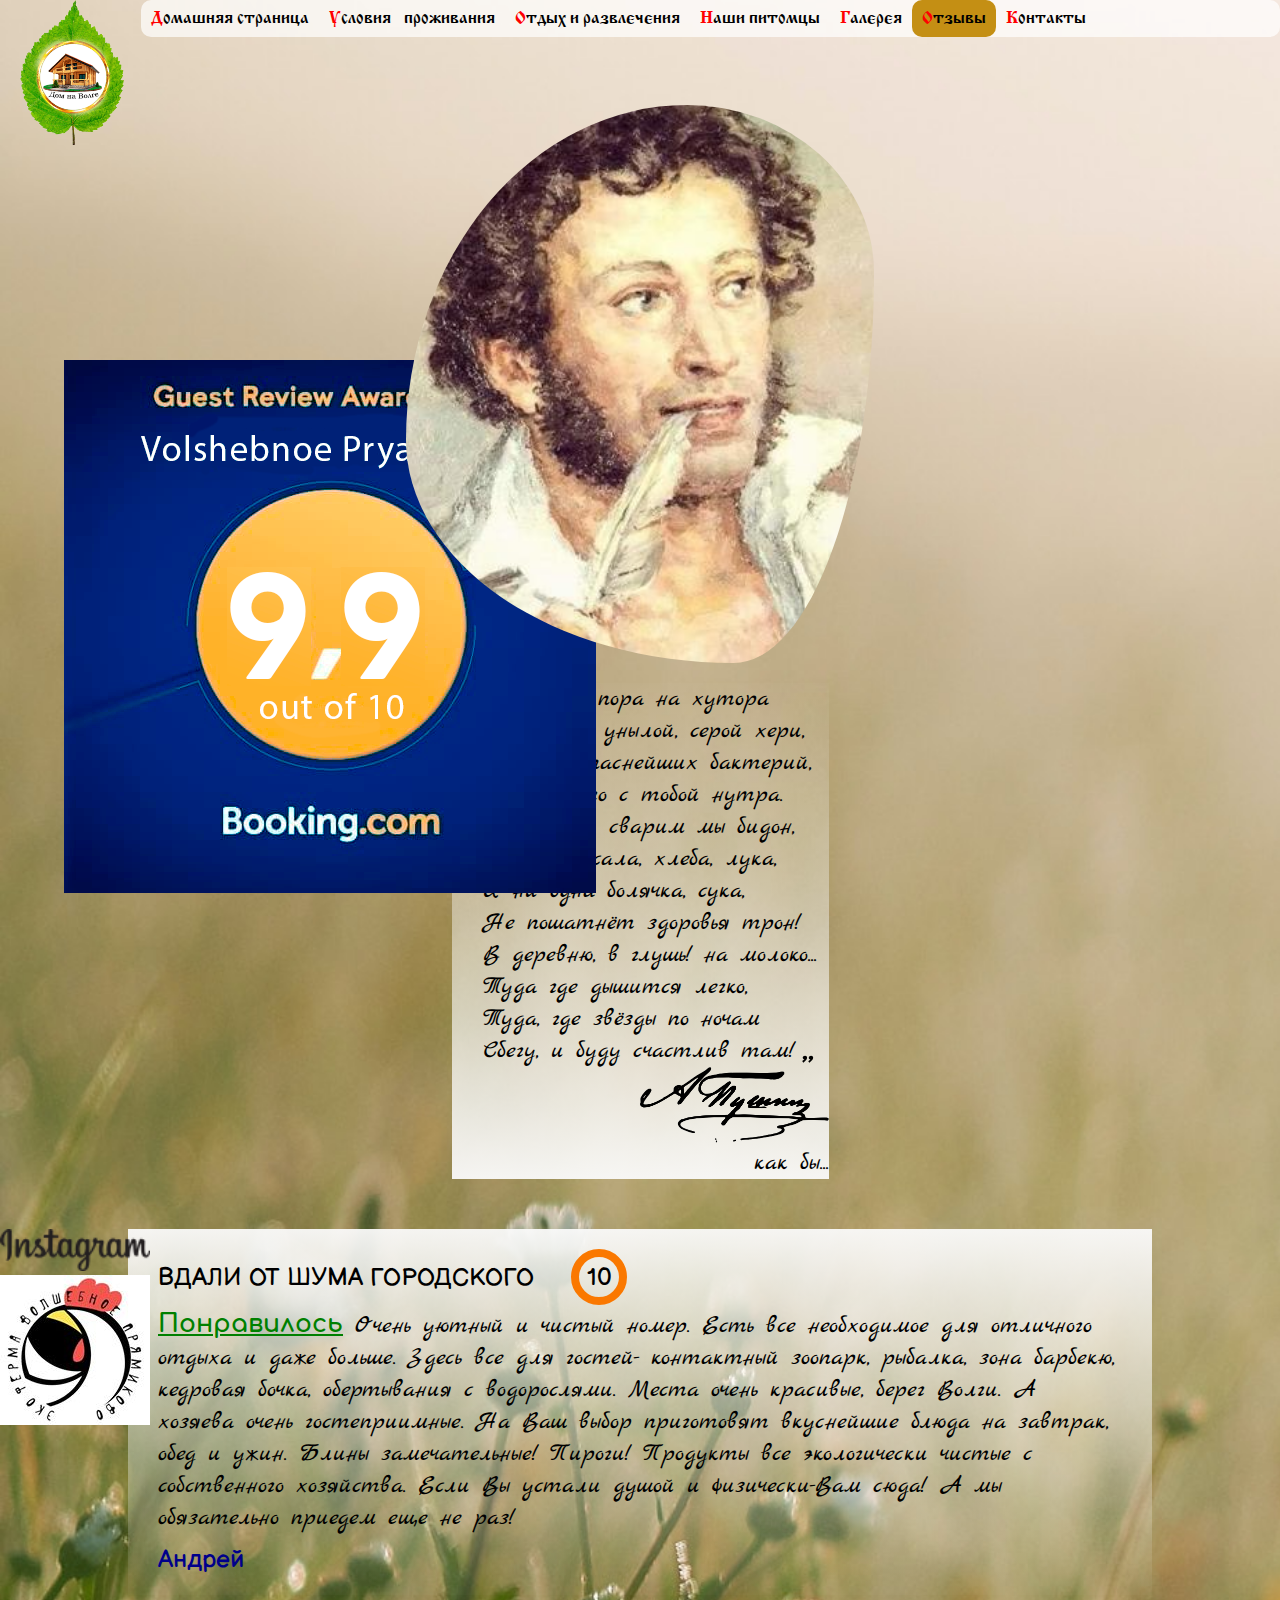
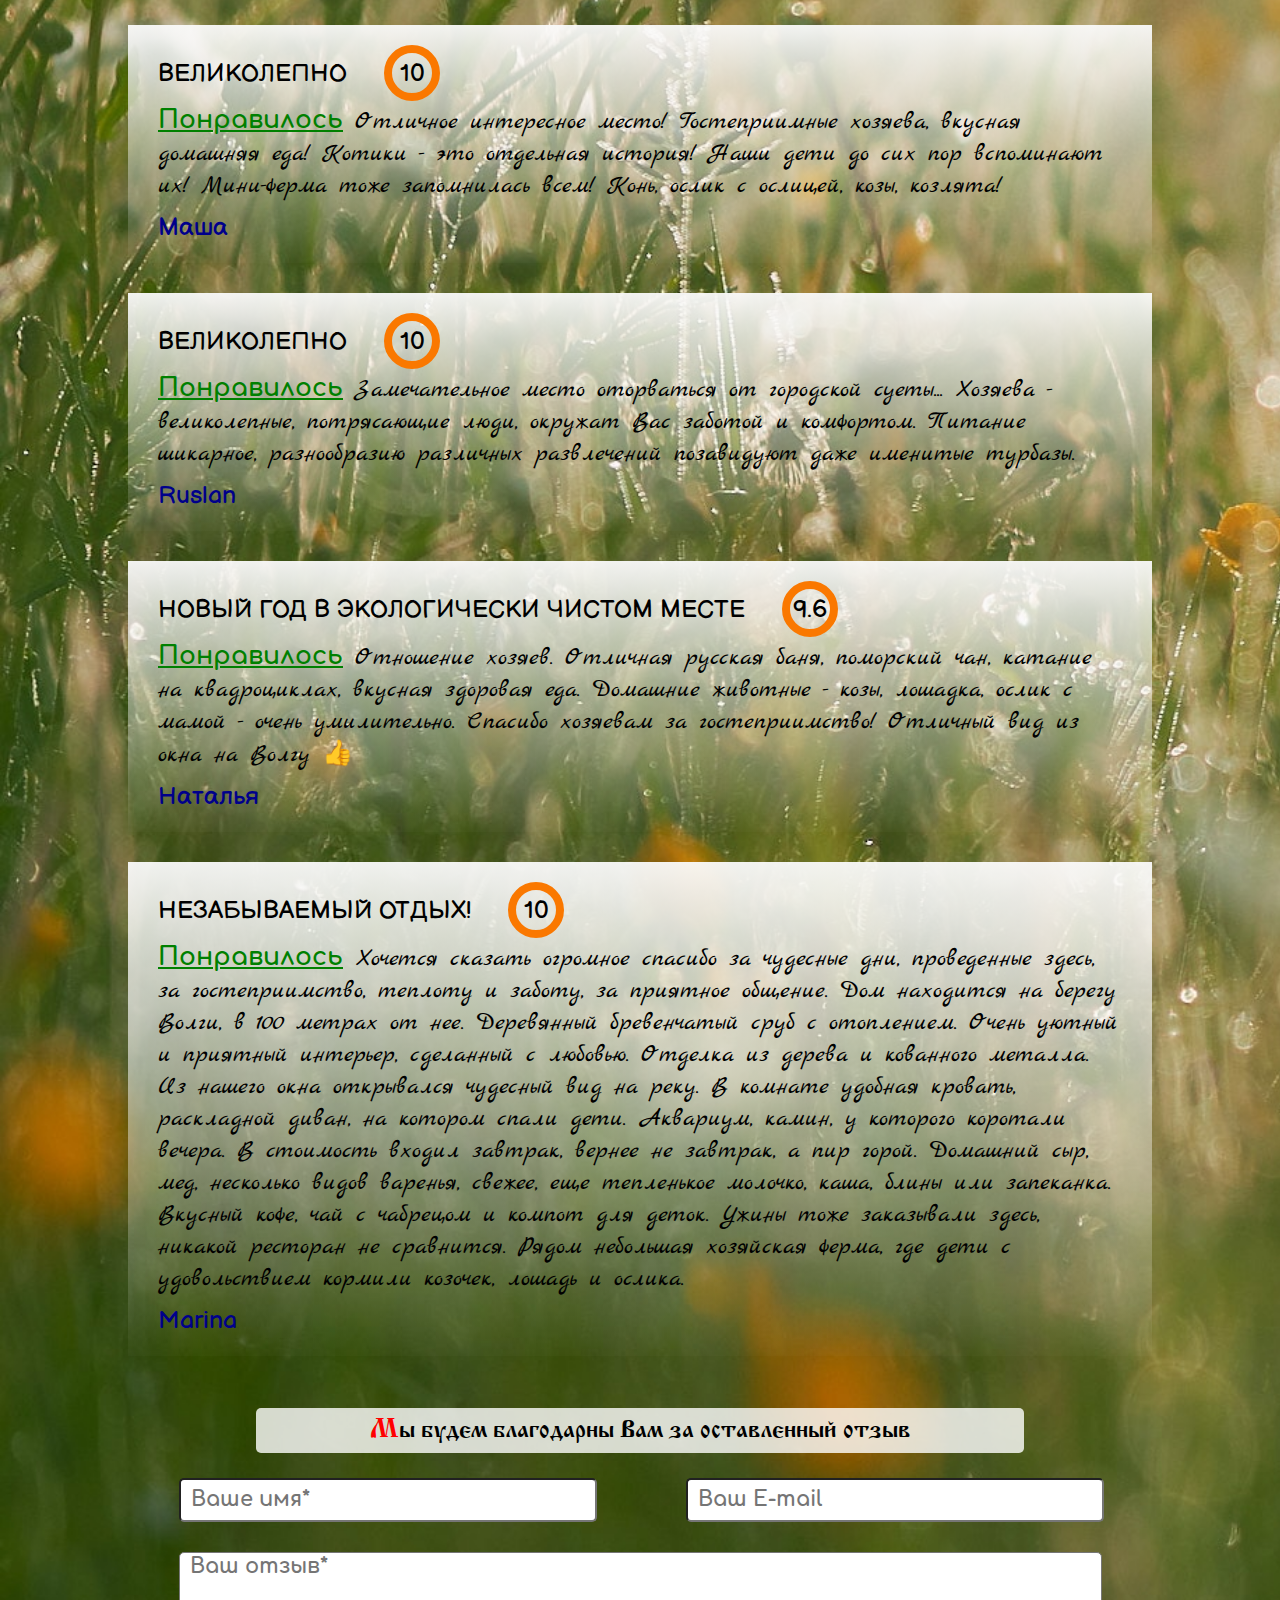
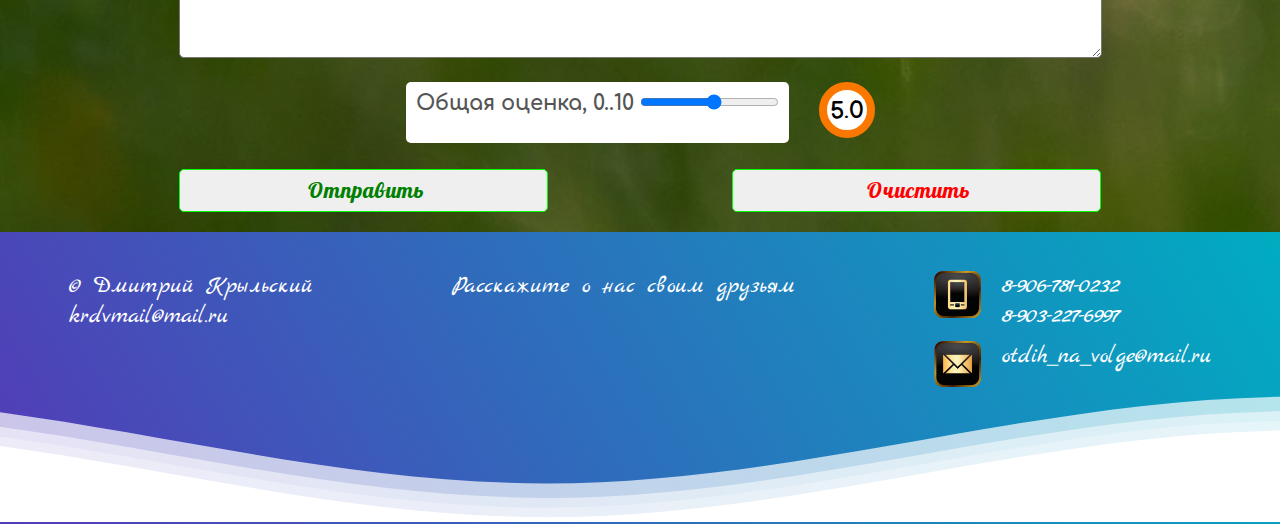
<file: Feedback/feedback.html>
﻿<!DOCTYPE HTML>
<html lang="ru">
<head>
  <meta http-equiv="Content-Type" content="text/html; charset=utf-8" />
  <link rel="stylesheet" type="text/css" href="../normalize.css"/>
  <link rel="stylesheet" type="text/css" href="../fonts.css"/>
  <link rel="stylesheet" type="text/css" href="feedback.css"/>
  <link rel="stylesheet" type="text/css" href="feedback_media.css"/>
  <meta name="viewport" content="width=device-width, initial-scale=1.0"/>
  <meta name="Description" content="Дом на Волге для душевного отдыха. Отзывы наших гостей. Мы будем благодарны Вам за оставленный отзыв"/>
	<meta name="keywords" content="Отзывы, Мы, будем, благодарны, Вам, за оставленный, отзыв, гости, гостей" />
  <title>Отдых на Волге. Отзывы</title>
	<meta property="og:type" content="article"/>
<meta property="og:title" content="Отдых на Волге. Отзывы"/>
<meta property="og:url" content="https://otdih-na-volge.ru/Feedback/feedback.html"/>
<meta property="og:site_name" content="otdih-na-volge.ru"/>
<meta property="og:description" content="Дом на Волге для душевного отдыха. Отзывы наших гостей. Мы будем благодарны Вам за оставленный отзыв"/>
  <link href="../favicon.ico" rel="shortcut icon" type="image/x-icon"/>
<!-- Yandex.Metrika counter -->
<script type="text/javascript" >
   (function(m,e,t,r,i,k,a){m[i]=m[i]||function(){(m[i].a=m[i].a||[]).push(arguments)};
   m[i].l=1*new Date();k=e.createElement(t),a=e.getElementsByTagName(t)[0],k.async=1,k.src=r,a.parentNode.insertBefore(k,a)})
   (window, document, "script", "https://mc.yandex.ru/metrika/tag.js", "ym");

   ym(54450076, "init", {
        clickmap:true,
        trackLinks:true,
        accurateTrackBounce:true,
        webvisor:true
   });
</script>
<noscript><div><img src="https://mc.yandex.ru/watch/54450076" style="position:absolute; left:-9999px;" alt="" /></div></noscript>
<!-- /Yandex.Metrika counter -->
	</head>
<body>

<header>
	<div class="logo"></div>
	<nav class="header">
		<ul>
			<li><a href="../index.html">Домашняя страница</a></li>       
			<li class="level_two">
				<a href="../Conditions/condition.html">Условия&nbsp; проживания</a>     
				<ul>
					<li><a href="../Conditions/condition.html#apart">Апартаменты</a></li>
					<li><a href="../Conditions/condition.html#child">Детский уголок</a></li>
					<li><a href="../Conditions/condition.html#eat">Питание</a></li>
					<li><a href="../Conditions/condition.html#bath">Для души и тела</a></li>
				</ul>
			</li>
			<li class="level_two">
				<a href="../Rest/rest.html">Отдых и развлечения</a>
				<ul>
					<li><a href="../Rest/rest.html#river">Активный отдых</a></li>
					<li><a href="../Rest/rest.html#trip">Экскурсии</a></li>
				</ul>
			</li>
			<li><a href="../Animals/animals.html">Наши питомцы</a></li>
            <li><a href="../Gallery/gallery.html">Галерея</a></li>
			<li class="active"><a href="#">Отзывы</a></li>
			<li><a href="../Contacts/contacts.html">Контакты</a></li>
		</ul>
	</nav>
	
	<div class="burger-menu">
		<a href='#'	class="burger-menu__button" >
		<span class="burger-menu__lines"></span> 
		</a>	
		<nav class="burger-menu__nav">
            <ul>
                <li><a href="../index.html" class="burger-menu__link">Домашняя страница</a></li>
		        <li><a href="../Conditions/condition.html" class="burger-menu__link">Условия проживания</a></li>
		        <li><a href="#" class="burger-menu__link">Отдых и развлечения</a></li>
	  	        <li><a href="../Animals/animals.html" class="burger-menu__link">Наши питомцы</a></li>
		        <li><a href="../Gallery/gallery.html" class="burger-menu__link">Галерея</a></li>
		        <li class="active"><a href="#" class="burger-menu__link">Отзывы</a></li>
		        <li><a href="../Contacts/contacts.html" class="burger-menu__link">Контакты</a></li>
           </ul>  
        </nav>
	</div>
</header>

<div class="Pushkin">
	<div class="container">
 		<div class="box">
    		<div class="spin-container">
      			<div class="shape">
        			<div class="bd">
        				<img src="..\images\Feedback\Pushkin.jpg" alt="Пушкин">
        			</div>
      			</div>
     		</div>
  		</div>
	</div>
	<div class="poems">
		<p class="text">
		Мой друг, пора на хутора <br>
		Там средь унылой, серой хери,<br>
		Нет преопаснейших бактерий,<br>
		Для нашего с тобой нутра.<br>
		Там браги сварим мы бидон,<br>
		Нарежем сала, хлеба, лука,<br>
		И ни одна болячка, сука,<br>
		Не пошатнёт здоровья трон!<br>
		В деревню, в глушь! на молоко...<br>
		Туда где дышится легко,<br>
		Туда, где звёзды по ночам<br>
		Сбегу, и буду счастлив там!
		</p>
		<div class="signature">
			<img src="..\images\Feedback\signature.png" alt="#">
			<p>как бы...</p>
		</div>
	</div>
</div><!--/Pushkin-->

<div class="book_inst">
	<div class="booking">
		<a href="https://www.booking.com/hotel/ru/dom-dlia-otdykha-pryamikovo.ru.html?aid=397594;label=gog235jc-1DCAEoggI46AdIIVgDaMIBiAEBmAEhuAEGyAEM2AED6AEB-AECiAIBqAIDuAKBxpbxBcACAQ;sid=e640ded8d6b3bc5e55fe0ae6fdeecc0c;dest_id=-3024074;dest_type=city;dist=0;group_adults=2;group_children=0;hapos=2;hpos=2;nflt=ht_id%3D223%3B;no_rooms=1;room1=A%2CA;sb_price_type=total;spdest=ci%2F-3024074;sr_order=popularity;srepoch=1579525036;srpvid=78895b16d1d70285;type=total;ucfs=1&#hotelTmpl" target="_blank">
		<img src="..\images\Feedback\booking.png" alt="booking"></a>
	</div>
	<div class="instagram">
		<div class="inst1">
			<a href="https://www.instagram.com/volshebnoepryamikovo/?hl=ru" target="_blank">
			<img src="..\images\Feedback\instagram.png" alt="instagram"></a>
		</div>
		<div class="inst2">
			<a href="https://www.instagram.com/volshebnoepryamikovo/?hl=ru" target="_blank">
			<img src="..\images\Feedback\insta.jpg" alt="instagram"></a>
		</div>
	</div>
</div><!--/book_inst-->

<section class="rewievs">
	<div class="container_rew">
		<div class="rewiev">
			<p class="title">
			Вдали от шума городского <span class="ball">10</span>
			</p>
			<p class="text">	
 <span class="grade">Понравилось</span> Очень уютный и чистый номер. Есть все необходимое для отличного отдыха и даже больше. Здесь все для гостей- контактный зоопарк, рыбалка, зона барбекю, кедровая бочка, обертывания с водорослями. Места очень красивые, берег Волги. А хозяева очень гостеприимные. На Ваш выбор приготовят вкуснейшие блюда на завтрак, обед и ужин. Блины замечательные! Пироги! Продукты все экологически чистые с собственного хозяйства. Если Вы устали душой и физически-Вам сюда! А мы обязательно приедем еще не раз!
			</p>
			<p class="name">
			Андрей
			</p>
		</div>
		<div class="rewiev">
			<p class="title">
			Великолепно <span class="ball">10</span>
			</p>
			<p class="text">
<span class="grade">Понравилось</span> Отличное интересное место! Гостеприимные хозяева, вкусная домашняя еда! Котики - это отдельная история! Наши дети до сих пор вспоминают их! Мини-ферма тоже запомнилась всем! Конь, ослик с ослицей, козы, козлята!
			</p>
			<p class="name">
			Маша
			</p>
		</div>
		<div class="rewiev">
			<p class="title">
			Великолепно <span class="ball">10</span>
			</p>
			<p class="text">
<span class="grade">Понравилось</span> Замечательное место оторваться от городской суеты... Хозяева - великолепные, потрясающие люди, окружат Вас заботой и комфортом. Питание шикарное, разнообразию различных развлечений позавидуют даже именитые турбазы.
			</p>
			<p class="name">
			Ruslan
			</p>
		</div>
		<div class="rewiev">
			<p class="title">
			Новый год в экологически чистом месте <span class="ball">9.6</span>
			</p>
			<p class="text">
<span class="grade">Понравилось</span> Отношение хозяев. Отличная русская баня, поморский чан, катание на квадроциклах, вкусная здоровая еда. Домашние животные - козы, лошадка, ослик с мамой - очень умилительно. Спасибо хозяевам за гостеприимство! Отличный вид из окна на Волгу 👍
			</p>
			<p class="name">
			Наталья
			</p>
		</div>
		<div class="rewiev">
			<p class="title">
			Незабываемый отдых! <span class="ball">10</span>
			</p>
			<p class="text">
<span class="grade">Понравилось</span> Хочется сказать огромное спасибо за чудесные дни, проведенные здесь, за гостеприимство, теплоту и заботу, за приятное общение. Дом находится на берегу Волги, в 100 метрах от нее. Деревянный бревенчатый сруб с отоплением. Очень уютный и приятный интерьер, сделанный с любовью. Отделка из дерева и кованного металла. Из нашего окна открывался чудесный вид на реку. В комнате удобная кровать, раскладной диван, на котором спали дети. Аквариум, камин, у которого коротали вечера. В стоимость входил завтрак, вернее не завтрак, а пир горой. Домашний сыр, мед, несколько видов варенья, свежее, еще тепленькое молочко, каша, блины или запеканка. Вкусный кофе, чай с чабрецом и компот для деток. Ужины тоже заказывали здесь, никакой ресторан не сравнится. Рядом небольшая хозяйская ферма, где дети с удовольствием кормили козочек, лошадь и ослика.
			</p>
			<p class="name">
			Marina
			</p>
		</div>
	</div>

</section>
<div class="back">
	<br><h1>Мы будем благодарны Вам за оставленный отзыв</h1>
</div>	

<div class="feed">
	<form action="send_recall.php" id="form" class="form">
		<div class="left">
			<p class="f1"><input type="text" class="_req" id="name" name="name" placeholder="Ваше имя*" /></p>
			<p class="f2"><input type="email" id="mail" name="email" placeholder="Ваш E-mail" /></p>
		</div>
		<div class="middle">	
			<p class="f3"><textarea class="_req" id="message" name="message" placeholder="Ваш отзыв*"></textarea></p>
		</div>
		<div class="rating">
			<p>Общая оценка, 0..10 <input type="range" name='range' min="0" max="100" id="range" oninput="rating()" value="50"></p>
			<div class="result">
				<span class="ball" id='ball'>5.0</span>
			</div>
		</div>
		<div class="right">
			<p class="f5"><input type="submit" name="submit" value="Отправить"/></p>
			<p class="f4"><input type="reset" name="reset" value="Очистить"/></p>
		</div>	
	</form>
</div>

<footer>
  <div class="footerup">    
    <div class="copyright">
		<p>&copy; Дмитрий Крыльский<br>krdvmail@mail.ru</p>
	</div>	
	<div class="share">
		<p>Расскажите о нас своим друзьям</p>
		<script src="https://yastatic.net/es5-shims/0.0.2/es5-shims.min.js"></script>
		<script src="https://yastatic.net/share2/share.js"></script>
		<div class="ya-share2" data-services="vkontakte,facebook,odnoklassniki,moimir,twitter,linkedin,viber,whatsapp,skype,telegram"></div>
	</div>
	<div class="contacts">
		<p><span>8-906-781-0232<br>8-903-227-6997</span></p> 
		<p><span>otdih_na_volge@mail.ru</span></p>
	</div>	
  </div> 
    
    <div>
        <svg class="waves" xmlns="http://www.w3.org/2000/svg" xmlns:xlink="http://www.w3.org/1999/xlink" viewBox="0 24 150 28" preserveAspectRatio="none" shape-rendering="auto">
            <defs>
                <path id="gentle-wave" d="M-160 44c30 0 58-18 88-18s 58 18 88 18 58-18 88-18 58 18 88 18 v44h-352z" />
            </defs>
            <g class="parallax">
                <use xlink:href="#gentle-wave" x="48" y="0" fill="rgba(255,255,255,0.7" />
                <use xlink:href="#gentle-wave" x="48" y="3" fill="rgba(255,255,255,0.5)" />
                <use xlink:href="#gentle-wave" x="48" y="5" fill="rgba(255,255,255,0.3)" />
                <use xlink:href="#gentle-wave" x="48" y="7" fill="#fff" />
            </g>
        </svg>
    </div>
</footer> 
<script>
    var menu=document.querySelector('.burger-menu');
    menu.onclick=burgerMenu;
    function burgerMenu() {
    menu.classList.toggle('burger-menu_active');
}
</script>
<script>
   function rating() {
    let my_rating = document.getElementById("range").value;
    let ball = document.getElementById("ball");
    ball.innerHTML = my_rating/10;
   }
  </script>
  <script src="feedback_send.js"></script>
</body>
</html>
</file>
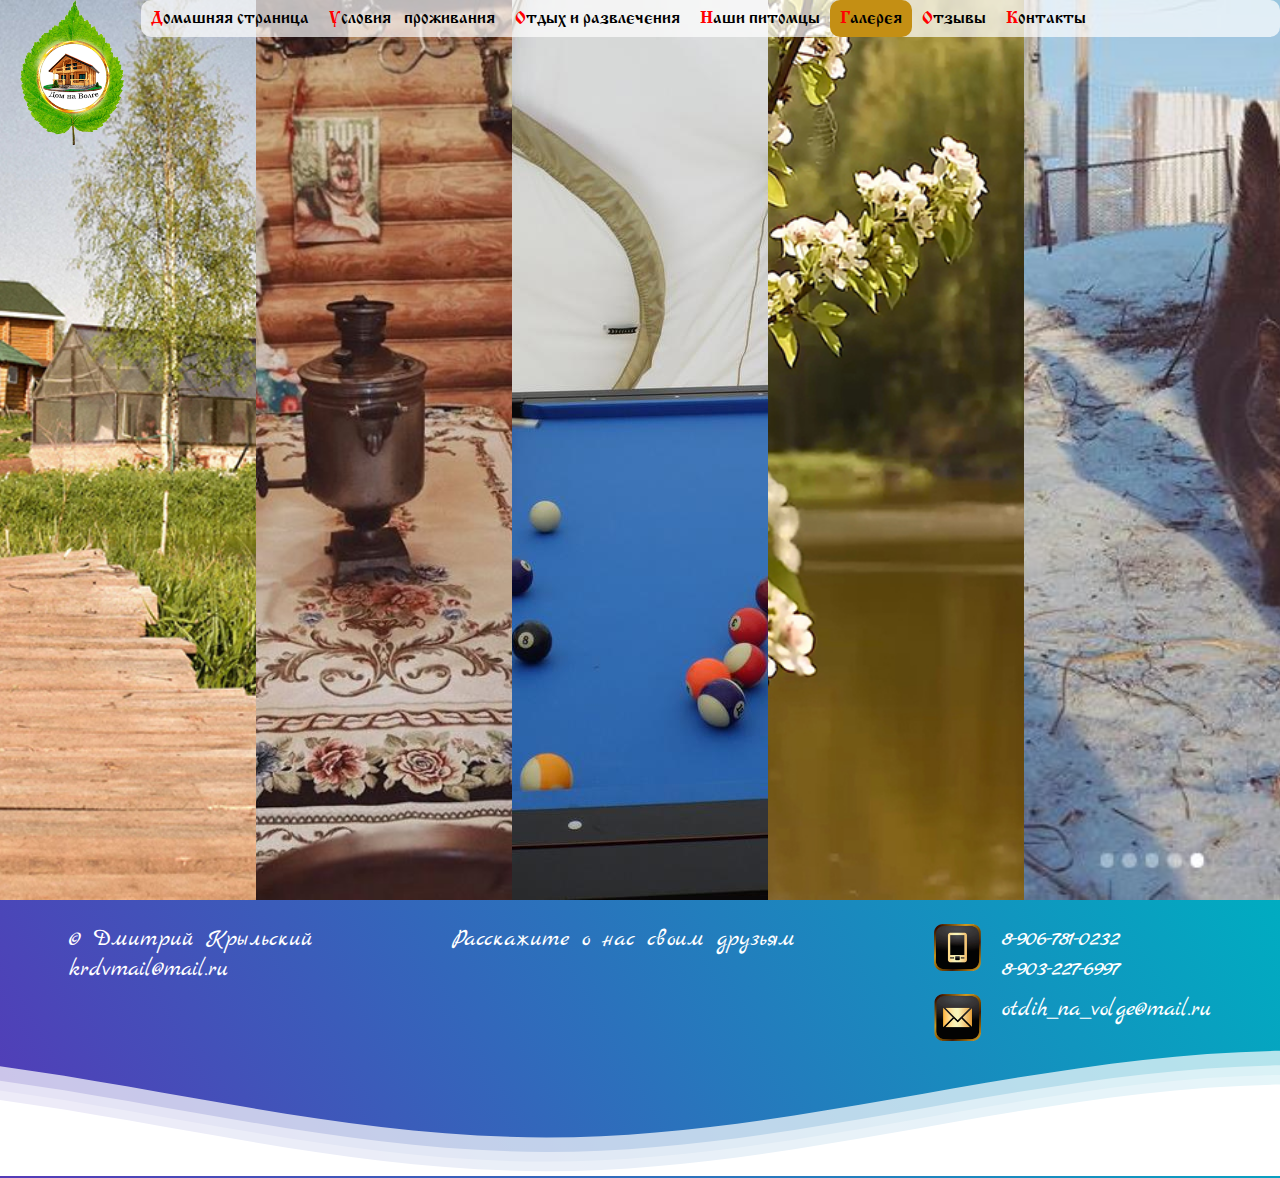
<file: Gallery/gallery.html>
<!DOCTYPE html>
<html lang="ru">
<head>
<meta name="viewport" content="width=device-width, initial-scale=1.0">
<meta http-equiv="Content-Type" content="text/html; charset=utf-8" />
  <link rel="stylesheet" type="text/css" href="../normalize.css"/>
  <link rel="stylesheet" type="text/css" href="../fonts.css"/>
  <link rel="stylesheet" type="text/css" href="gallery.css"/>
  <link rel="stylesheet" type="text/css" href="gallery_media.css"/>
  <meta name="Description" content="Дом на Волге для душевного отдыха Галерея фото"/>
  <meta name="keywords" content="Галерея фото" />
  <title>Отдых на Волге. Галерея</title>
<meta property="og:type" content="article"/>
<meta property="og:title" content="Отдых на Волге. Галерея"/>
<meta property="og:url" content="https://otdih-na-volge.ru/Gallery/gallery.html"/>
<meta property="og:site_name" content="otdih-na-volge.ru"/>
<meta property="og:description" content="Дом на Волге для душевного отдыха Галерея фото"/>
  <link href="../favicon.ico" rel="shortcut icon" type="image/x-icon"/>
<!-- Yandex.Metrika counter -->
<script type="text/javascript" >
   (function(m,e,t,r,i,k,a){m[i]=m[i]||function(){(m[i].a=m[i].a||[]).push(arguments)};
   m[i].l=1*new Date();k=e.createElement(t),a=e.getElementsByTagName(t)[0],k.async=1,k.src=r,a.parentNode.insertBefore(k,a)})
   (window, document, "script", "https://mc.yandex.ru/metrika/tag.js", "ym");

   ym(54450076, "init", {
        clickmap:true,
        trackLinks:true,
        accurateTrackBounce:true,
        webvisor:true
   });
</script>
<noscript><div><img src="https://mc.yandex.ru/watch/54450076" style="position:absolute; left:-9999px;" alt="" /></div></noscript>
<!-- /Yandex.Metrika counter -->
</head>

<body>

<header>
  <div class="logo"></div>
  <nav class="header">
    <ul>
      <li><a href="../index.html">Домашняя страница</a></li>       
      <li class="level_two">
        <a href="../Conditions/condition.html">Условия&nbsp; проживания</a> 
        <ul>
          <li><a href="../Conditions/condition.html#apart">Апартаменты</a></li>
          <li><a href="../Conditions/condition.html#child">Детский уголок</a></li>
          <li><a href="../Conditions/condition.html#eat">Питание</a></li>
          <li><a href="../Conditions/condition.html#bath">Для души и тела</a></li>
        </ul>
      </li>
      <li class="level_two">
        <a href="../Rest/rest.html">Отдых и развлечения</a>
        <ul>
          <li><a href="../Rest/rest.html#river">Активный отдых</a></li>
          <li><a href="../Rest/rest.html#trip">Экскурсии</a></li>
        </ul>
      </li>
      <li><a href="../Animals/animals.html">Наши питомцы</a></li>
            <li class="active"><a href="#">Галерея</a></li>
      <li><a href="../Feedback/feedback.html">Отзывы</a></li>
      <li><a href="../Contacts/contacts.html">Контакты</a></li>
    </ul>
  </nav>
    
  <div class="burger-menu">
    <a href='#' class="burger-menu__button" >
    <span class="burger-menu__lines"></span> 
    </a>  
    <nav class="burger-menu__nav">
            <ul>
        <li><a href="../index.html" class="burger-menu__link">Домашняя страница</a></li>
        <li><a href="../Conditions/condition.html" class="burger-menu__link">Условия проживания</a></li>
        <li><a href="../Rest/rest.html" class="burger-menu__link">Отдых и развлечения</a></li>
        <li><a href="../Animals/animals.html" class="burger-menu__link">Наши питомцы</a></li>
              <li class="active"><a href="#" class="burger-menu__link">Галерея</a></li>
        <li><a href="../Feedback/feedback.html" class="burger-menu__link">Отзывы</a></li>
        <li><a href="../Contacts/contacts.html" class="burger-menu__link">Контакты</a></li>
            </ul>   
    </nav>
  </div>
</header>

	<div class="flex-wrapper">
  <a href="" class="one">
    <div class="overlay">
      <div class="overlay-inner">
        <h2>Дом и окрестности</h2>
        <div class="wrap">
           <div class="thumb"><img src="img/Home/home01.jpg" alt="#"></div>
           <div class="thumb"><img src="img/Home/home02.jpg" alt="#"></div>
           <div class="thumb"><img src="img/Home/home03.jpg" alt="#"><p>Связь с центром</p></div>
           <div class="thumb"><img src="img/Home/home04.jpg" alt="#"><p>Деревенский воркаут</p></div>
           <div class="thumb"><img src="img/Home/home05.jpg" alt="#"><p>Ближайшее метро за углом</p></div>
           <div class="thumb"><img src="img/Home/home06.jpg" alt="#"><p>Как упоительны в деревне вечера</p></div>
           <div class="thumb"><img src="img/Home/lamp1.png" alt="#"></div>
           <div class="thumb"><img src="img/Home/fire.png" alt="#"></div>
           <div class="thumb"><img src="img/Home/lamp2.png" alt="#"></div>
           <div class="thumb"><img src="img/Home/spider.png" alt="#"></div> 
           <div class="thumb"><img src="img/Home/fligel.jpg" alt="#"></div>
           <div class="thumb"><img src="img/Home/fligel2.jpg" alt="#"></div>
           <div class="thumb"><img src="img/Home/home_winter.jpg" alt="#"></div>
           <div class="thumb"><img src="img/Home/room4.JPG" alt="#"></div>
           <div class="thumb"><img src="img/Home/shater.jpg" alt="#"></div>
           <div class="thumb"><img src="img/Home/shater2.jpg" alt="#"></div>
           <div class="thumb t1"><img src="img/Home/izbushka.jpg" alt="#"></div><div class="thumb t1"><img src="img/Home/room3.JPG" alt="#"></div>
           <div class="thumb t1"><img src="img/Home/room5.JPG" alt="#"></div>
           <div class="thumb t1"><img src="img/Home/land.jpg" alt="#"></div>
        </div><!--/wrap-->
      </div>
    </div>
  </a>
  <a href="" class="two">
    <div class="overlay">
      <div class="overlay-inner">
        <h2>Питание</h2>
        <div class="wrap">
           <div class="thumb t1"><img src="img/Eat/kitchen1.JPG" alt="#"></div>
           <div class="thumb t1"><img src="img/Eat/kitchen2.JPG" alt="#"></div>
           <div class="thumb t1"><img src="img/Eat/kitchen3.JPG" alt="#"></div>
           <div class="thumb t1"><img src="img/Eat/kitchen6.JPG" alt="#"></div>
           <div class="thumb t1"><img src="img/Eat/kitchen7.JPG" alt="#"></div>
           <div class="thumb t1"><img src="img/Eat/kitchen4.JPG" alt="#"></div>
           <div class="thumb t1"><img src="img/Eat/kitchen5.JPG" alt="#"></div>
           <div class="thumb t1"><img src="img/Eat/meat.png" alt="#"></div>
           <div class="thumb t1"><img src="img/Eat/milk.jpeg" alt="#"></div>
           <div class="thumb t1"><img src="img/Eat/cake.jpg" alt="#"></div>
        </div><!--/wrap-->
      </div>
    </div>
  </a>
  <a href="" class="three">
    <div class="overlay">
      <div class="overlay-inner">
        <h2>Отдых</h2>
        <div class="wrap">
           <div class="thumb"><img src="img/Rest/aerohockey.jpg" alt="#"></div>
           <div class="thumb"><img src="img/Rest/billiard.jpg" alt="#"></div>
           <div class="thumb"><img src="img/Rest/pingpong.jpg" alt="#"></div>
           <div class="thumb"><img src="img/Rest/rest1.jpg" alt="#"></div>
           <div class="thumb"><img src="img/Rest/rest2.jpg" alt="#"></div>
           <div class="thumb"><img src="img/Rest/rest3.jpg" alt="#"></div>
           <div class="thumb"><img src="img/Rest/rest4.png" alt="#"></div>
           <div class="thumb"><img src="img/Rest/rest5.png" alt="#"></div>
           <div class="thumb"><img src="img/Rest/rest6.png" alt="#"></div>
           <div class="thumb"><img src="img/Rest/pomorbath.jpg" alt="#"></div> 
           <div class="thumb"><img src="img/Rest/bath1.JPG" alt="#"></div>
           <div class="thumb"><img src="img/Rest/bath2.JPG" alt="#"></div>
           <div class="thumb t1"><img src="img/Rest/bath5.JPG" alt="#"></div>
           <div class="thumb t1"><img src="img/Rest/bath9.JPG" alt="#"></div><div class="thumb"><img src="img/Rest/ice.jpg" alt="#"></div>
           <div class="thumb"><img src="img/Rest/kachely.jpg" alt="#"></div>
        </div><!--/wrap-->
      </div>
    </div>
  </a>
  <a href="" class="four">
    <div class="overlay">
      <div class="overlay-inner">
        <h2>Природа</h2>
        <div class="wrap">
           <div class="thumb"><img src="img/Nature/nat1.jpg" alt="#"></div>
           <div class="thumb"><img src="img/Nature/nat2.jpg" alt="#"></div>
           <div class="thumb"><img src="img/Nature/nat3.jpg" alt="#"></div>
           <div class="thumb"><img src="img/Nature/nat4.jpg" alt="#"></div>
           <div class="thumb"><img src="img/Nature/nat5.jpg" alt="#"></div>
           <div class="thumb"><img src="img/Nature/nat6.jpg" alt="#"></div>
           <div class="thumb"><img src="img/Nature/nat7.jpg" alt="#"></div>
           <div class="thumb"><img src="img/Nature/nat8.png" alt="#"></div>
           <div class="thumb t1"><img src="img/Nature/bird.jpg" alt="#"></div>
           <div class="thumb t1"><img src="img/Nature/evening.jpg" alt="#"></div>
           <div class="thumb t1"><img src="img/Nature/river.jpg" alt="#"></div>
           <div class="thumb t1"><img src="img/Nature/shell.jpg" alt="#"></div>
           <div class="thumb"><img src="img/Nature/winter1.JPG" alt="#"><p>Зимняя сказка</p></div>
           <div class="thumb"><img src="img/Nature/winter2.JPG" alt="#"><p>Зимняя сказка</p></div>
        </div><!--/wrap-->
      </div>
    </div>
  </a>
  <a href="" class="five">
    <div class="overlay">
      <div class="overlay-inner">
        <h2>Наши питомцы</h2>
        <div class="wrap">
           <div class="thumb"><img src="img/Animals/anim01.jpeg" alt="#"></div>
           <div class="thumb"><img src="img/Animals/anim02.jpeg" alt="#"></div>
           <div class="thumb"><img src="img/Animals/anim03.jpg" alt="#"></div>
           <div class="thumb"><img src="img/Animals/anim04.jpg" alt="#"></div>
           <div class="thumb"><img src="img/Animals/anim05.jpg" alt="#"></div>
           <div class="thumb"><img src="img/Animals/anim06.jpg" alt="#"></div>
           <div class="thumb"><img src="img/Animals/anim08.jpg" alt="#"></div>
           <div class="thumb"><img src="img/Animals/anim1.JPG" alt="#"></div>
           <div class="thumb"><img src="img/Animals/winter_cat.JPG" alt="#"><p>Зимний кот</p></div>
           <div class="thumb"><img src="img/Animals/anim2.JPG" alt="#"></div>
           <div class="thumb"><img src="img/Animals/anim5.JPG" alt="#"></div>
           <div class="thumb"><img src="img/Animals/Ass.JPG" alt="#"></div>
           <div class="thumb t1"><img src="img/Animals/anim4.JPG" alt="#"></div>
           <div class="thumb t1"><img src="img/Animals/anim3.JPG" alt="#"></div>
           <div class="thumb t1"><img src="img/Animals/anim6.JPG" alt="#"><p>Яблочек принесли?</p></div>
           <div class="thumb t1"><img src="img/Animals/winter_cat2.PNG" alt="#"><p>Это что - зима?</p></div>
           <div class="thumb t1"><img src="img/Animals/Muha.jpg" alt="#"></div>
        </div><!--/wrap-->
      </div>
    </div>
  </a>
</div><!--/flex-wrapper-->

<footer>
   <div class="footerup">
  <div class="copyright">
    <p>&copy; Дмитрий Крыльский<br>krdvmail@mail.ru</p>
  </div>  
  <div class="share">
    <p>Расскажите о нас своим друзьям</p>
    <script src="https://yastatic.net/es5-shims/0.0.2/es5-shims.min.js"></script>
    <script src="https://yastatic.net/share2/share.js"></script>
    <div class="ya-share2" data-services="vkontakte,facebook,odnoklassniki,moimir,twitter,linkedin,viber,whatsapp,skype,telegram"></div>
  </div>
  <div class="contacts">
    <p><span>8-906-781-0232<br>8-903-227-6997</span></p> 
    <p><span>otdih_na_volge@mail.ru</span></p>
  </div>
  </div>   
    
    <div>
        <svg class="waves" xmlns="http://www.w3.org/2000/svg" xmlns:xlink="http://www.w3.org/1999/xlink" viewBox="0 24 150 28" preserveAspectRatio="none" shape-rendering="auto">
            <defs>
                <path id="gentle-wave" d="M-160 44c30 0 58-18 88-18s 58 18 88 18 58-18 88-18 58 18 88 18 v44h-352z" />
            </defs>
            <g class="parallax">
                <use xlink:href="#gentle-wave" x="48" y="0" fill="rgba(255,255,255,0.7" />
                <use xlink:href="#gentle-wave" x="48" y="3" fill="rgba(255,255,255,0.5)" />
                <use xlink:href="#gentle-wave" x="48" y="5" fill="rgba(255,255,255,0.3)" />
                <use xlink:href="#gentle-wave" x="48" y="7" fill="#fff" />
            </g>
        </svg>
    </div>
</footer>
    
<script>
    var menu=document.querySelector('.burger-menu');
    menu.onclick=burgerMenu;
    function burgerMenu() {
    menu.classList.toggle('burger-menu_active');
    }
</script>

<script>
  let thumbs = document.querySelectorAll('.thumb');
  for (let i = 0; i<= thumbs.length; i++) {
    thumbs[i].onmouseover = show;
    thumbs[i].onmouseout = hide;
   
  function show() {
    let W = document.documentElement.clientWidth; 
    if (W > 800) {WW = 1520} else {WW = 800};
    let XX = 65*W/WW - this.offsetLeft/5;
    let YY = 30*W/1520 - this.offsetTop/5;
    this.style.transform = `scale(5) translate(${XX}px, ${YY}px)`;
    this.style.zIndex = 100;
   };

 function hide() {
    this.style.transform = `scale(1) translate(0px,0px)`;
    this.style.zIndex = 10;
   };

};

</script>


</body>
</html>
</file>
<file: Feedback/feedback.css>
body {
	background: url(../images/Feedback/bg-feedback.jpg) no-repeat;
	-webkit-background-size: cover;
    background-size: cover;
}

header {
	width:100%; 
}
header .logo {
	width:calc(155*100vw/1900); 
	height:calc(215*100vw/1900);
	position: absolute;
    top: 0;
    left: 20px;
    background: url(../images/logo.png) no-repeat;
	background-size: contain;
}

.header > ul {
	display: flex;
    margin-left:calc(180*100vw/1900 + 20px);
	font-family:cyrillicold, arial, colibry;
	font-size:calc(14*100vw/1900 + 9px);
	background-color: rgba(255, 255, 255, .7); 
	border-radius: 10px;
}
.header ul li {
    border-radius: 10px;
}
.header > ul > li {
   transition: .5s;
}
.header ul li a {
	text-decoration:none;
    color: #000;
    display: inline-block;
    padding: 10px;
}
.header>ul li a:first-letter {
	color: red;
}
.header ul li:hover {
    background-color:darkblue;
}
.header ul li:hover a {
    color: cornsilk;
}
nav ul .active {
    background-color: #C48F14;
}

/*---Суб Меню--------------*/ 
.header .level_two {
	position: relative;
	z-index: 200;
}
.header ul .level_two ul li a {
	padding: 0;
}
.header ul .level_two ul li {
	text-align: center;
}
nav ul li ul {
	position: absolute;
	display: flex;
	flex-direction: column;
	visibility:hidden;
	width: 100%;
	background-color: rgba(255, 255, 255, .7); 
	border-radius: 10px;
}
nav ul li:hover > ul {
	visibility: visible;
}
.header li:hover ul li a {
    color: #000;
    font-size: calc(12*100vw/1900 + 8px);
}
nav ul li:hover ul li:hover a {
    color:cornsilk;
}

/*--------Конец Суб Меню----------------*/

.burger-menu {
	display: none;
}

.Pushkin {
	position: relative;
	width: 80%;
	margin: 50px auto;
	display: flex;
	flex-direction: column;
	align-items: center;
}
.Pushkin .bd img {
	width: 100%;
	height: auto;
}
.container {
  display: flex;
  padding-top: 2vh;
  justify-content: center;
  *overflow: hidden;
}
.box {
  width: 52vmin;
  height: 62vmin;
  position: relative;
}
.spin-container {
  width: 100%;
  height: 100%;
  animation: spin 12s linear infinite;
  position: relative;
}
.shape {
  width: 100%;
  height: 100%;
  transition: border-radius 1s ease-out;
  border-radius: 60% 40% 30% 70% / 60% 30% 70% 40%;
  animation: morph 8s ease-in-out infinite both alternate;
  position: absolute;
  overflow: hidden;
  z-index: 5;
}

.bd {
  width: 142%;
  height: 142%;
  position: absolute;
  left: -21%;
  top: -21%;
  display: flex;
  align-items: center;
  justify-content: center;
  animation: spin 12s linear infinite reverse;
  opacity: 1;
  z-index: 2;
}

@keyframes morph {
  0% {border-radius: 40% 60% 60% 40% / 60% 30% 70% 40%;} 
  100% {border-radius: 40% 60%;} 
}

@keyframes spin {
  to {
    transform: rotate(1turn);
  }
}

.Pushkin .poems {
	margin-top: 20px;
	display: flex;
	flex-direction: column;
	align-items: center;
	max-width: 500px;
	position: relative;
	background: linear-gradient(to top, rgba(250, 250, 250, 0.95), rgba(250, 250, 250, 0.02));
}

.Pushkin .text {
	position: relative;
	padding-left: 20px;
	font-size: 25px;
	font-family: marckscript;
}
.Pushkin .text:before,
.Pushkin .text:after {
	content: '\201c';
	display: block;
	position: absolute;
	font-size: 50px;
	line-height: 0;
	left: 0;
	top: 22px;
}
.Pushkin .text:after {
	content: '\201d';
	right: 5px;
	left: auto;
	bottom: -10px;
	top: auto;
}
.Pushkin .signature img {
	width: 50%;
	padding-left: 50%;	
}
.Pushkin .signature p {
	text-align: right;
	font-size: 25px;
	font-family: marckscript;
}

.booking {
	position: absolute;
	top: 40%;
	left: 5%;
	width: 20%;
	height: 20%;
}
.booking a img {
	position: absolute;
	animation: booking_ 1s ease-in-out 0s 1 forwards;
}
@keyframes booking_ {
  0% {
  	width: 2%;
  	top: 90%;
  	left: 49%;
  } 
  100% {
  	width: 100%;
  	top: 0;
	left: 0;
  } 
}

.instagram {
	position: absolute;
	animation: instagram_ 1s ease-in-out 1s 1 forwards;
}
@keyframes instagram_ {
  0% {
  	top: 50%;
	left: 85%;
	width: 40px;
  } 
  100% {
  	top: 40%;
	left: 75%;
	width: 15%;
  } 
}
.instagram img {
	width: 100%;
}

.rewievs {
	margin-top: 30px;
	width: 80%;
	margin-left: 10%;
}
.rewievs .rewiev {
	background: linear-gradient(to top, rgba(250, 250, 250, 0.02), rgba(250, 250, 250, 0.95));
	padding-left: 30px;
	padding-right: 30px;
}
.rewievs .container_rew {
	padding: 0px;
}
.rewievs .container_rew .rewiev {
	margin-bottom: 30px;
}
.rewiev .title {
	font-size: 25px;
	font-family: balsamiqsans;
	text-transform: uppercase;
	margin-bottom: 5px;
	padding-top: 20px;
}
.rewiev .title .ball {
	display: inline-block;
	width: 40px;
	height: 40px;
	margin-left: 30px;
	line-height: 170%;
	text-align: center;
	border: 8px solid rgb(250, 120, 0);
	border-radius: 50%;
}
.rewiev .text {
	font-size: 25px;
	font-family: marckscript;
}
.rewiev .text .grade {
	color: green;
	font-size: 25px;
	font-family: comfortaabold;
	text-decoration: underline;
}
.rewiev .name {
	margin-top: 10px;
	font-size: 25px;
	font-family: balsamiqsans;
	color: darkblue;
	padding-bottom: 20px;
}

.back {
	width:60%;
	margin: 2% auto;
	text-align: center;
	font-family:cyrillicold, arial, colibry;
	font-size:25px;
}
.back h1 {
	background-color: rgba(255,255,255,0.8);
	padding: 10px;
	border-radius: 5px;
}
.back h1:first-letter{
	color:red;
	font-size: 28px;
}

form {
	width:60%;
	margin-left:20%;	
	display:flex;
	flex-direction: column;
	align-items: center;
}
form .left {
	display: flex;
	width: 80%;
	justify-content: space-between;
}

.form {
	position: relative;
}
.form::after {
	content: "";
	position: absolute;
	top: 0;
	left: 0;
	width: 100%;
	height: 100%;
	background: rgba(51, 251, 51, 0.3) url('smayl.gif') center / 50px no-repeat;
	background-size: 15%;
	opacity: 0;
	visibility: hidden;
	transition: all 0.5s ease 0s;
}
.form._sending::after {
	opacity: 1;	
	visibility: visible;
}

.f1, .f2 {
	width: 45%;
}
input[type=text], input[type=email], textarea[id=message] {
	font-size: 1.3rem;
	font-family: comfortaabold, memorandum, arial, colibry;
	border-radius: 5px;
	width: calc(100% - 13px);
}
input {
	line-height: 180%;
	padding-left: 10px;
}
input:focus, textarea:focus {
	background: #ffebcd;
}
form .middle {
	margin-top: 30px;
	width: 80%;
}
textarea[id=message] {
	height:100px;
	min-height: 50px;
	resize: vertical;
	padding-left: 10px;
}
.rating {
	margin-top: 20px;
	display: flex;
}
.rating p {
	font-size: 1.3rem;
	color: #555;
	font-family: comfortaabold, memorandum, arial, colibry;
	border-radius: 5px;
	background-color: #fff;
	padding: 10px;
}
.result .ball {
	background-color: #fff;
	display: inline-block;
	font-size: 25px;
	font-family: balsamiqsans;
	margin-bottom: 5px;
	width: 40px;
	height: 40px;
	margin-left: 30px;
	line-height: 170%;
	text-align: center;
	border: 8px solid rgb(250, 120, 0);
	border-radius: 50%;
}
form .right {
	margin-top: 26px;
	display: flex;
	flex-wrap: wrap;
	width: 80%;
	justify-content: space-between;
}
form .right p {
	width: 40%;
}
input._error, textarea._error {
	box-shadow: 0 0 15px red;
}
input[type=submit], input[type=reset] {
	width: 100%;
	font-size:22px;
	font-family: lobster, arial, colibry;
	color:#008000;
	border-radius:5px;
	border:1px solid lime;
}
input[type=reset] {
	color:red;
}
input[type=reset]:hover, input[type=submit]:hover {
	cursor: pointer;
	background: #ffebcd;	
}	

footer {
	margin-top: 20px;
	width:100%;
	font-family: marckscript;
	font-size: 24px;
	color: #fff;
	background: linear-gradient(60deg, rgba(84, 58, 183, 1) 0%, rgba(0, 172, 193, 1) 100%);
}
footer .footerup {
    display:flex;
	justify-content: space-around;
	padding-top: 3%;
}
footer .share {
	text-align: center;
}
footer .share .ya-share2 {
	margin: 5px calc(40*100vw/1900);
}
footer .contacts p:nth-child(1) {
	background: url(../images/phone.png) no-repeat;
	background-size:calc(40*100vw/1900 + 20px) calc(40*100vw/1900 + 20px);
	padding-bottom:5px;
	padding-left:calc(70*100vw/1900 + 20px);
}
footer .contacts p:nth-child(2) {
	background: url(../images/mail.png) no-repeat;
	background-size:calc(40*100vw/1900 + 20px) calc(40*100vw/1900 + 20px);
	margin-top:5px;
	padding-bottom:10px;
	padding-left:calc(70*100vw/1900 + 20px);
    height: calc(40*100vw/1900 + 10px);
}

.waves {
  position: relative;
  width: 100%;
  height: 15vh;
  margin-bottom: -7px;
  /*Fix for safari gap*/
  min-height: 100px;
  max-height: 150px;
}

/* Animation */
.parallax>use {
  animation: move-forever 25s cubic-bezier(.55, .5, .45, .5) infinite;
}
.parallax>use:nth-child(1) {
  animation-delay: -2s;
  animation-duration: 7s;
}
.parallax>use:nth-child(2) {
  animation-delay: -3s;
  animation-duration: 10s;
}
.parallax>use:nth-child(3) {
  animation-delay: -4s;
  animation-duration: 13s;
}
.parallax>use:nth-child(4) {
  animation-delay: -5s;
  animation-duration: 20s;
}
@keyframes move-forever {
  0% {
    transform: translate3d(-90px, 0, 0);
  }
  100% {
    transform: translate3d(85px, 0, 0);
  }
}
</file>
<file: Feedback/feedback_media.css>
﻿/*Shrinking for mobile*/
@media (max-width: 768px) {
  .waves {
    height: 40px;
    min-height: 40px;
  }
}

@media only screen and (max-width: 1320px) {
	form {
		width: 90%;
		margin-left: 5%;
	}
}

@media only screen and (max-width: 1000px) {
	.book_inst {
		position: relative;
		display: flex;
	}
	.booking {
		position: relative;
		top: 0%;
		left: 5%;
		width: 40%;
		height: 40%;
	}
	.booking a img {
		position: relative;
	}
	
	.instagram {
		visibility: hidden;
		position: relative;
		animation: instagr 1s ease-in-out 1s 1 forwards;
	}

@keyframes instagr {
  0% {
  	visibility: visible;
  	top: 30%;
	left: 25%;
	width: 40px;
  } 
  100% {
  	visibility: visible;
  	top: 0%;
	left: 15%;
	width: 30%;
  } 
}

}

@media only screen and (max-width: 985px) {
	form .left {
		width: 80%;
	}

	footer .footerup .copyright, footer .footerup .contacts {
	font-size: 25px;
	padding-left: 20px;
	}
footer .footerup .share {
	font-size: 25px;
	}
}
@media only screen and (max-width: 865px) {
	form {
		width: 100%;
		margin-left: 0;
	}
}
@media only screen and (max-width: 450px) {
	form .left {
		flex-direction: column;
	}
	.f1, .f2 {
	width: 100%;
	margin-top: 20px;
	}
	.Pushkin .text {
		padding-left: 10px;
		font-size: 20px;
	}
	.rewiev .title {
		font-size: 18px;
		margin-bottom: 5px;
		padding-top: 20px;
	}
	.rewiev .title .ball {
		width: 30px;
		height: 30px;
		margin-left: 20px;
		line-height: 180%;
		border: 6px solid rgb(250, 120, 0);
	}
	.rewiev .text .grade {
		font-size: 18px;
	}
	.rewiev .text {
		font-size: 18px;
		line-height: 100%;
	}

}
@media only screen and (max-width: 370px) {
	.back {
		width: 80%;
		font-size: 18px;
	}
	.back h1:first-letter{
		font-size: 21px;
	}
	form.form {
		width: 100%;
		margin-left: 0;
	}
	.f1 input[type=text], .f2 input[type=email], .f3 textarea[id=message] {
	font-size: 14px;
	}
}
@media only screen and (max-width: 670px) {

 .burger-menu {
	display: block;
}
nav {
	display: none;
}	

.burger-menu__nav {
	position: absolute;
    z-index: 20;
	display: flex;
	left: -100%;
    width: 120px;
}    
.burger-menu_active .burger-menu__nav {
	left: 10px;
    top: 120px;
}    
.burger-menu__nav ul{
	display: flex;
    flex-direction: column;
    font-family:cyrillicold, arial, colibry;
	background-color: rgba(145, 205, 235, .9); 
    text-align: center;
    border-radius: 10px;
 }  
.burger-menu__nav ul li {
    width: 100%;
    border-radius: 10px;
    padding-top: 10px;
    padding-bottom: 10px;
}   
.burger-menu__nav ul li:first-letter {
        color: red;
}    
.burger-menu__nav .active a {
	background-color: #C48F14;
}    
.burger-menu__link {
	font-size: 16px;
	text-decoration: none;
	color: #000;
}
.burger-menu__nav ul li:hover {
	cursor: pointer;
    background-color: darkblue;
} 
 .burger-menu__nav ul li:hover a {
	background-color: darkblue;
    color: cornsilk;
} 
.burger-menu__button {
	position: fixed;
	top:10px;
	right: 20px;
	z-index: 30;
	width: 50px;
	height: 50px;
	border-radius: 50%;
	background-color: rgba(255, 255, 255, .3); 
}
.burger-menu__button:hover {
	background-color:#C48F14;
}
.burger-menu__lines,
.burger-menu__lines:after,
.burger-menu__lines:before {
	position: absolute;
	width: 30px;
	height: 2px;
	background-color: #2E0C94;
	border: 1px solid gold;
}
.burger-menu__lines {
	top:50%;
	left: 50%;
	transform: translate(-50%, -50%);
}
.burger-menu__lines:before {
	content: '';
	top:-10px;
	left: -1px;
}
.burger-menu__lines:after {
	content: '';
	top:8px;
	left: -1px;
}
.burger-menu_active .burger-menu__lines {
	background-color:transparent;
	border: none;
}
.burger-menu_active .burger-menu__lines::before {
	top:0;
	transform: rotate(45deg);
}
.burger-menu_active .burger-menu__lines::after {
	top:0;
	transform: rotate(-45deg);
}

header .logo {
	width:60px; 
	height:85px;
	-webkit-background-size: 60px 85px;
	background-size: 60px 85px;
}   

form {
	width:80%;
	margin-left:10%;	
}
input[type=text], input[type=email], textarea[id=message] {
	font-size: 1.1rem;
}
input[type=submit], input[type=reset] {
	font-size: 17px;
}
footer .share p {
	display:none;
}
footer .footerup {
	flex-direction: column;
}
footer .contacts p:nth-child(1) {
	text-align: right;
	background-size: 30px 30px;
	padding-right: 50px;
	background-position: 98% 40%;
}
footer .contacts p:nth-child(2) {
	text-align: right;
	background-size: 30px 30px;
	padding-right: 50px;
	background-position: 98% 5%;
}

}
</file>
<file: Gallery/gallery.css>
header {
	width:100%; 
  position: absolute;
  top: 0;
  left: 0;
  z-index: 200;
}
header .logo {
	width: calc(155*100vw/1900); 
	height: calc(215*100vw/1900);
	position: absolute;
	top: 0;
    left: 20px;
    background: url(../images/logo.png) no-repeat;
	background-size: contain;
}
.header > ul {
	display: flex;
  margin-left: calc(180*100vw/1900 + 20px);
	font-family: cyrillicold, arial, colibry;
	font-size: calc(14*100vw/1900 + 9px);
	background-color: rgba(255, 255, 255, .7); 
	border-radius: 10px;
}
.header ul li {
    border-radius: 10px;
}
.header > ul > li {
   transition: .5s;
}
.header ul li a {
	text-decoration:none;
    color: #000;
    display: inline-block;
    padding: 10px;
}
.header>ul li a:first-letter {
	color: red;
}
.header ul li:hover {
    background-color:darkblue;
}
.header ul li:hover a {
    color: cornsilk;
}
nav ul .active {
    background-color: #C48F14;
}

/*---Суб Меню--------------*/ 
.header .level_two {
  position: relative;
}
.header ul .level_two ul li a {
  padding: 0;
}
.header ul .level_two ul li {
  text-align: center;
}
nav ul li ul {
	position: absolute;
	display: flex;
	flex-direction: column;
	visibility:hidden;
  width: 100%;
  background-color: rgba(255, 255, 255, .7); 
  border-radius: 10px;
}
nav ul li:hover > ul {
	visibility: visible;
}
.header li:hover ul li a {
    color: #000;
    font-size: calc(12*100vw/1900 + 8px);
}
nav ul li:hover ul li:hover a {
    color:cornsilk;
}
/*--------Конец Суб Меню----------------*/

.burger-menu {
	display: none;
}

.flex-wrapper {
  display: flex;
  height: 100vh;
}

.flex-wrapper a {
  position: relative;
  flex: 1;
  text-align: center;
  text-decoration: none;
  color: darkblue;
  background-size: cover;
  background-position: center;
  background-repeat: no-repeat;
  transition: flex .4s;
}

.flex-wrapper .one {
  background-image: url(img/home01.jpg);
  background-color: red;
}

.flex-wrapper .two {
  background-image: url(img/kitchen1.JPG);
  background-color: green;
}

.flex-wrapper .three {
  background-image: url(img/billiard.jpg);
  background-color: steelblue;
}

.flex-wrapper .four {
  background-image: url(img/nat2.jpg);
  background-color: orange;
}

.flex-wrapper .five {
  background-image: url(img/winter_cat.JPG);
  background-color: tomato;
}

.flex-wrapper a:hover {
  flex: 5;
}

.flex-wrapper .overlay {
  display: flex;
  align-items: center;
  justify-content: center;
  padding: 0 10px;
  position: absolute;
  top: 0;
  right: 0;
  bottom: 0;
  left: 0;
  transition: background-color .4s;
}

.flex-wrapper a:hover .overlay {
  background-color: rgba(255, 255, 255, .6);
}
.flex-wrapper .overlay-inner * {
  visibility: hidden;
  opacity: 0;
  transform-style: preserve-3d;
}

.flex-wrapper .overlay h2 {
  transform: translate3d(0, -60px, 0);
  font-family:cyrillicold, arial, colibry;
  font-size: 25px;
  margin-top: 180px;
}
.flex-wrapper .overlay h2:first-letter {
	color: red;
}
.flex-wrapper a:hover .overlay-inner * {
  opacity: 1;
  visibility: visible;
  transform: none;
  transition: all .3s .3s;
}

.wrap {
	display: flex;
	flex-wrap: wrap;
}
.wrap .thumb {
	margin: 2%;
	width: 20%;
	max-height: calc(100*100vw/1520);	
	overflow: hidden;
	transition-duration: .3s;
	filter: sepia(80%);
}
.overlay .wrap .t1 {
	max-height: calc(250*100vw/1520);
	overflow: visible;
	width: 15%;
}
.wrap .thumb p {
    font-family: times-new-roman;
    color: azure;
    position: absolute;
    top: 70%;
    left: 3%;
    text-align: left;
    font-size: 0.6em;
}
.wrap .thumb img {
    width: 100%;
}
.wrap .thumb:hover {
    filter: none;
}

footer {
	width: 100%;
	font-family: marckscript, lobster, arial, colibry;
	font-size: 24px;
	color: #fff;
	background: linear-gradient(60deg, rgba(84, 58, 183, 1) 0%, rgba(0, 172, 193, 1) 100%);
}
footer .footerup {
  display:flex;
	justify-content: space-around;
	padding-top: calc(35*100vw/1900);
}
footer .share {
	text-align: center;
}
footer .share .ya-share2 {
	margin: 5px calc(40*100vw/1900);
}
footer .contacts p:nth-child(1) {
	background: url(../images/phone.png) no-repeat;
	background-size:calc(40*100vw/1900 + 20px) calc(40*100vw/1900 + 20px);
	padding-bottom:5px;
	padding-left:calc(70*100vw/1900 + 20px);
}
footer .contacts p:nth-child(2) {
	background: url(../images/mail.png) no-repeat;
	background-size:calc(40*100vw/1900 + 20px) calc(40*100vw/1900 + 20px);
	margin-top:5px;
	padding-bottom:10px;
	padding-left:calc(70*100vw/1900 + 20px);
  height: calc(40*100vw/1900 + 10px);
}

.waves {
  position: relative;
  width: 100%;
  height: 15vh;
  margin-bottom: -7px;
  /*Fix for safari gap*/
  min-height: 100px;
  max-height: 150px;
}

/* Animation */
.parallax>use {
  animation: move-forever 25s cubic-bezier(.55, .5, .45, .5) infinite;
}
.parallax>use:nth-child(1) {
  animation-delay: -2s;
  animation-duration: 7s;
}
.parallax>use:nth-child(2) {
  animation-delay: -3s;
  animation-duration: 10s;
}
.parallax>use:nth-child(3) {
  animation-delay: -4s;
  animation-duration: 13s;
}
.parallax>use:nth-child(4) {
  animation-delay: -5s;
  animation-duration: 20s;
}
@keyframes move-forever {
  0% {
    transform: translate3d(-90px, 0, 0);
  }
  100% {
    transform: translate3d(85px, 0, 0);
  }
}
</file>
<file: Gallery/gallery_media.css>
﻿/*Shrinking for mobile*/
@media (max-width: 768px) {
  .waves {
    height: 40px;
    min-height: 40px;
  }
}

@media only screen and (max-width: 1000px) {
	.wrap .thumb p {
       font-size: 0.4em;
	}
}

@media only screen and (max-width: 985px) {
footer .footerup .copyright, footer .footerup .contacts {
	font-size: 25px;
	padding-left: 20px;
	}
footer .footerup .share {
	font-size: 25px;
	}
}

@media screen and (max-width: 800px) {
   .flex-wrapper {
    	margin-top: 100px;
    	flex-direction: column;
    	height: 200vh;
  }
	.flex-wrapper a:hover {
    	flex: 3;
  }
	.flex-wrapper .overlay h2 {
  		margin-top: 10px;
  }
	.overlay-inner {
    height: 100%;
  }
.wrap .thumb {
	min-height: calc(13vw);	
  }
.overlay .wrap .t1 {
	margin-top: 30px;
  }
  .wrap .thumb p {
       font-size: 0.3em;
  }

}

@media only screen and (max-width: 670px) {
    
.burger-menu {
	display: block;
	}
nav {
	display: none;
	}	

.burger-menu__nav {
	position: absolute;
    z-index: 20;
	display: flex;
	left: -100%;
    width: 120px;
}    
.burger-menu_active .burger-menu__nav {
	left: 10px;
    top: 120px;
}    
.burger-menu__nav ul{
	display: flex;
    flex-direction: column;
    font-family: cyrillicold, arial, colibry;
	background-color: rgba(145, 205, 235, .9); 
	text-align: center;
    border-radius: 10px;
 }  
.burger-menu__nav ul li {
    width: 100%;
    border-radius: 10px;
    padding-top: 10px;
    padding-bottom: 10px;
}   
.burger-menu__nav ul li:first-letter {
        color: red;
}    
.burger-menu__nav .active a {
	background-color: #C48F14;
}    
.burger-menu__link {
	font-size: 16px;
	text-decoration: none;
	color: #000;
}
.burger-menu__nav ul li:hover {
	cursor: pointer;
    background-color: darkblue;
} 
 .burger-menu__nav ul li:hover a {
	background-color: darkblue;
    color: cornsilk;
} 
.burger-menu__button {
	position: fixed;
	top:10px;
	right: 20px;
	z-index: 30;
	width: 50px;
	height: 50px;
	border-radius: 50%;
	background-color: rgba(255, 255, 255, .3); 
}
.burger-menu__button:hover {
	background-color:#C48F14;
}
.burger-menu__lines,
.burger-menu__lines:after,
.burger-menu__lines:before {
	position: absolute;
	width: 30px;
	height: 2px;
	background-color: #2E0C94;
	border: 1px solid gold;
}
.burger-menu__lines {
	top:50%;
	left: 50%;
	transform: translate(-50%, -50%);
}
.burger-menu__lines:before {
	content: '';
	top:-10px;
	left: -1px;
}
.burger-menu__lines:after {
	content: '';
	top: 8px;
	left: -1px;
}
.burger-menu_active .burger-menu__lines {
	background-color: transparent;
	border: none;
}
.burger-menu_active .burger-menu__lines::before {
	top:0;
	transform: rotate(45deg);
}
.burger-menu_active .burger-menu__lines::after {
	top: 0;
	transform: rotate(-45deg);
}

header .logo {
	width: 70px;
	height: 90px; 
} 
    
footer .share p {
	display:none;
}
footer .footerup {
	flex-direction: column;
} 
footer .footerup .copyright {
	padding-left: 20px;
}
footer .footerup .contacts {
	padding-right: 20px;
}
footer .contacts p:nth-child(1) {
	text-align: right;
	background-size: 30px 30px;
	padding-right: 50px;
	background-position: 98% 40%;
}
footer .contacts p:nth-child(2) {
	text-align: right;
	background-size: 30px 30px;
	padding-right: 50px;
	background-position: 98% 5%;
}

}
</file>
<file: fonts.css>
﻿/* --------------- reset.css --------------- */
@font-face {
	font-family:'disneypark';
	src: url(fonts/disneypark.ttf) format('ttf'),
		 url(fonts/disneypark.woff) format('woff');
}
@font-face {
	font-family:'cyrillicold';
	src: url(fonts/cyrillicold.ttf) format('ttf'),
		 url(fonts/cyrillicold.woff) format('woff');
}
@font-face {
	font-family:'lobster';
	src: url(fonts/lobster.ttf) format('ttf'),
		 url(fonts/lobster.woff) format('woff');
}
@font-face {
	font-family:'memorandum';
	src: url(fonts/memorandum.ttf) format('ttf'),
		 url(fonts/memorandum.woff) format('woff');
}
@font-face {
	font-family:'marckscript';
	src: url(fonts/MarckScript-Regular.ttf) format('ttf'),
		 url(fonts/MarckScript-Regular.woff) format('woff');
}
@font-face {
	font-family:'balsamiqsans';
	src: url(fonts/BalsamiqSans-Regular.ttf) format('ttf'),
		 url(fonts/BalsamiqSans-Regular.woff) format('woff');
}
@font-face {
	font-family:'comfortaabold';
	src: url(fonts/Comfortaa-Bold.ttf) format('ttf'),
		 url(fonts/Comfortaa-Bold.woff) format('woff');
}
</file>
